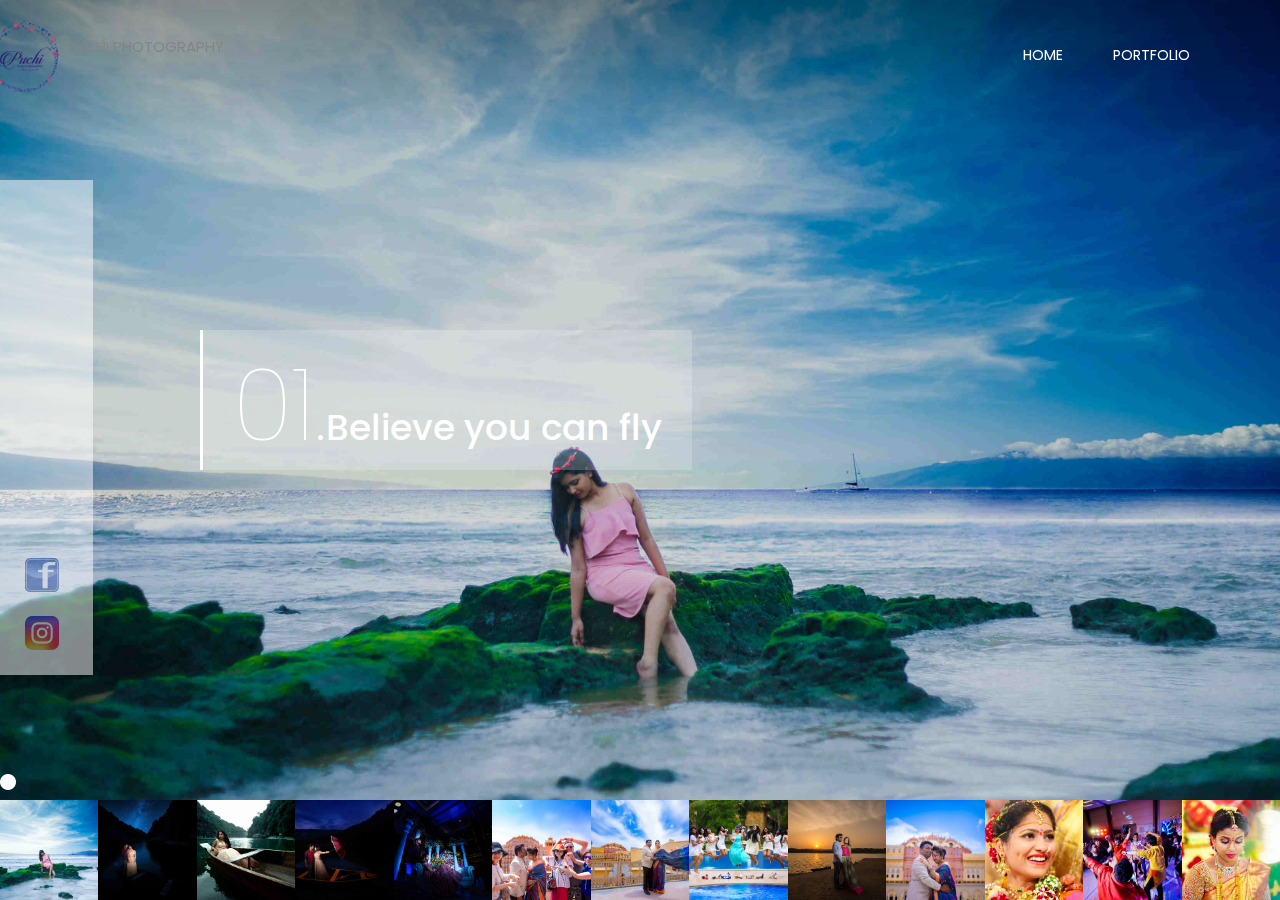
<file: index.html>
<!DOCTYPE html>
<html lang="en">

<head>
    <meta charset="UTF-8">
    <meta name="description" content="">
    <meta http-equiv="X-UA-Compatible" content="IE=edge">
    <meta name="viewport" content="width=device-width, initial-scale=1, shrink-to-fit=no">
    <!-- The above 4 meta tags *must* come first in the head; any other head content must come *after* these tags -->

    <!-- Title  -->
    <title>Art of capturing | Home</title>

    <!-- Favicon  -->
    <link rel="icon" href="img/core-img/favicon.ico">

    <!-- Core Style CSS -->
    <link rel="stylesheet" href="css/core-style.css">
    <link rel="stylesheet" href="style.css">

    <!-- Responsive CSS -->
    <link href="css/responsive.css" rel="stylesheet">

</head>

<body>
    <!-- Preloader -->
    <div id="preloader">
        <div class="showbox">
            <div class="loader">
                <svg class="circular" viewBox="25 25 50 50">
                    <circle class="path" cx="50" cy="50" r="20" fill="none" stroke-width="2" stroke-miterlimit="10"/>
                </svg>
            </div>
        </div>
        <div class="questions-area text-center">
            <img src="img/core-img/Cover.png" style="width:20%;height:10%;">
            <p>PUCHI PHOTOGRAPHY</p>
        </div>
    </div>

    <!-- Gradient Background Overlay -->
    <div class="gradient-background-overlay"></div>

    <!-- Header Area Start -->
    <header class="header-area">
        <div class="container-fluid h-100">
            <div class="row h-100 align-items-center">
                <div class="col-12 h-100">
                    <div class="main-menu h-100">
                        <nav class="navbar h-100 navbar-expand-lg">
                            <!-- Logo Area  -->
                            <p>PUCHI PHOTOGRAPHY</p>
                            <button class="navbar-toggler" type="button" data-toggle="collapse" data-target="#studioMenu" aria-controls="studioMenu" aria-expanded="false" aria-label="Toggle navigation"><i class="fa fa-bars"></i> Menu</button>

                            <div class="collapse navbar-collapse" id="studioMenu">
                                <!-- Menu Area Start  -->
                                <ul class="navbar-nav ml-auto">
                                    <li class="nav-item active">
                                        <a class="nav-link" href="index.html">Home <span class="sr-only">(current)</span></a>
                                    </li>
                                    <li class="nav-item">
                                        <a class="nav-link" href="portfolio.html">Portfolio</a>
                                    </li>
                                  <!--  <li class="nav-item">
                                        <a class="nav-link" href="blog.html">Blog</a>
                                    </li>
                                    <li class="nav-item">
                                        <a class="nav-link" href="contact.html">contact</a>
                                    </li> -->
                                </ul>
                            </div>
                        </nav>
                    </div>
                </div>
            </div>
        </div>
    </header>
    <!-- Header Area End -->


    <!-- Social Sidebar Area Start -->
    <div class="social-sidebar-area bg-white">
      <!-- Social Area -->
    <!-- <img src="img/core-img/Cover.png" style="width:20%;height:10%; position:absolute; " alt="Logo"> -->
      <div class="social-info-area">
          <a href="https://www.facebook.com/ArtOfCapturing/"><img src="img/core-img/facebook.png" style="width:50%; height:50%;"></a>
          <br></br>
          <a href="https://www.instagram.com/puchi.photography/"><img src="img/core-img/Instagram.png" style="width:50%; height:50%;"></a>
      </div>
    </div>
    <!-- Social Sidebar Area End -->


    <!-- ***** Welcome Area Start ***** -->
    <section class="welcome-area">
        <div class="carousel h-100 slide" data-ride="carousel" id="welcomeSlider">
            <!-- Carousel Inner -->
            <div class="carousel-inner h-100">

                <div class="carousel-item h-100 bg-img active" style="background-image: url(img/bg-img/1.jpg);">
                    <div class="carousel-content h-100">
                        <div class="slide-text">
                            <span>01.</span>
                            <h2> Believe you can fly</h2>
                        </div>
                    </div>
                </div>

                <div class="carousel-item h-100 bg-img" style="background-image: url(img/bg-img/2.jpg);">
                    <div class="carousel-content h-100">
                        <div class="slide-text">
                            <span>02.</span>
                            <h2> Believe you can fly</h2>
                        </div>
                    </div>
                </div>
                <div class="carousel-item h-100 bg-img" style="background-image: url(img/bg-img/3.jpg);">
                    <div class="carousel-content h-100">
                        <div class="slide-text">
                            <span>03.</span>
                            <h2> Believe you can fly</h2>
                        </div>
                    </div>
                </div>
                <div class="carousel-item h-100 bg-img" style="background-image: url(img/bg-img/4.jpg);">
                    <div class="carousel-content h-100">
                        <div class="slide-text">
                            <span>04.</span>
                            <h2> Believe you can fly</h2>
                        </div>
                    </div>
                </div>
                <div class="carousel-item h-100 bg-img" style="background-image: url(img/bg-img/5.jpg);">
                    <div class="carousel-content h-100">
                        <div class="slide-text">
                            <span>05.</span>
                            <h2> Believe you can fly</h2>
                        </div>
                    </div>
                </div>
                <div class="carousel-item h-100 bg-img" style="background-image: url(img/bg-img/6.jpg);">
                    <div class="carousel-content h-100">
                        <div class="slide-text">
                            <span>06.</span>
                            <h2> Believe you can fly</h2>
                        </div>
                    </div>
                </div>
                <div class="carousel-item h-100 bg-img" style="background-image: url(img/bg-img/7.jpg);">
                    <div class="carousel-content h-100">
                        <div class="slide-text">
                            <span>07.</span>
                            <h2> Believe you can fly</h2>
                        </div>
                    </div>
                </div>
                <div class="carousel-item h-100 bg-img" style="background-image: url(img/bg-img/8.jpg);">
                    <div class="carousel-content h-100">
                        <div class="slide-text">
                            <span>08.</span>
                            <h2> Believe you can fly</h2>
                        </div>
                    </div>
                </div>
                <div class="carousel-item h-100 bg-img" style="background-image: url(img/bg-img/9.jpg);">
                    <div class="carousel-content h-100">
                        <div class="slide-text">
                            <span>09.</span>
                            <h2> Believe you can fly</h2>
                        </div>
                    </div>
                </div>
                <div class="carousel-item h-100 bg-img" style="background-image: url(img/bg-img/10.jpg);">
                    <div class="carousel-content h-100">
                        <div class="slide-text">
                            <span>10.</span>
                            <h2> Believe you can fly</h2>
                        </div>
                    </div>
                </div>
                <div class="carousel-item h-100 bg-img" style="background-image: url(img/bg-img/11.jpg);">
                    <div class="carousel-content h-100">
                        <div class="slide-text">
                            <span>11.</span>
                            <h2> Believe you can fly</h2>
                        </div>
                    </div>
                </div>
                <div class="carousel-item h-100 bg-img" style="background-image: url(img/bg-img/14.jpg);">
                    <div class="carousel-content h-100">
                        <div class="slide-text">
                            <span>12.</span>
                            <h2> Believe you can fly</h2>
                        </div>
                    </div>
                </div>
                <div class="carousel-item h-100 bg-img" style="background-image: url(img/bg-img/13.jpg);">
                    <div class="carousel-content h-100">
                        <div class="slide-text">
                            <span>13.</span>
                            <h2> Believe you can fly</h2>
                        </div>
                    </div>
                </div>
            </div>
            <!-- Carousel Indicators -->
            <ol class="carousel-indicators">
                <li data-target="#welcomeSlider" data-slide-to="0" class="active bg-img" style="background-image: url(img/bg-img/1.jpg);"></li>
                <li data-target="#welcomeSlider" data-slide-to="1" class="bg-img" style="background-image: url(img/bg-img/2.jpg);"></li>
                <li data-target="#welcomeSlider" data-slide-to="2" class="bg-img" style="background-image: url(img/bg-img/3.jpg);"></li>
                <li data-target="#welcomeSlider" data-slide-to="3" class="bg-img" style="background-image: url(img/bg-img/4.jpg);"></li>
                <li data-target="#welcomeSlider" data-slide-to="4" class="bg-img" style="background-image: url(img/bg-img/5.jpg);"></li>
                <li data-target="#welcomeSlider" data-slide-to="5" class="bg-img" style="background-image: url(img/bg-img/6.jpg);"></li>
                <li data-target="#welcomeSlider" data-slide-to="6" class="bg-img" style="background-image: url(img/bg-img/7.jpg);"></li>
                <li data-target="#welcomeSlider" data-slide-to="7" class="bg-img" style="background-image: url(img/bg-img/8.jpg);"></li>
                <li data-target="#welcomeSlider" data-slide-to="8" class="bg-img" style="background-image: url(img/bg-img/9.jpg);"></li>
                <li data-target="#welcomeSlider" data-slide-to="9" class="bg-img" style="background-image: url(img/bg-img/10.jpg);"></li>
                <li data-target="#welcomeSlider" data-slide-to="10" class="bg-img" style="background-image: url(img/bg-img/11.jpg);"></li>
                <li data-target="#welcomeSlider" data-slide-to="11" class="bg-img" style="background-image: url(img/bg-img/14.jpg);"></li>
                <li data-target="#welcomeSlider" data-slide-to="12" class="bg-img" style="background-image: url(img/bg-img/13.jpg);"></li>
            </ol>
        </div>
    </section>
    <!-- ***** Welcome Area End ***** -->
                </div>
            </div>
        </div>
    </div>
    <!-- ***** Contact Area End ***** -->

    <!-- jQuery (Necessary for All JavaScript Plugins) -->
    <script src="js/jquery/jquery-2.2.4.min.js"></script>
    <!-- Popper js -->
    <script src="js/popper.min.js"></script>
    <!-- Bootstrap js -->
    <script src="js/bootstrap.min.js"></script>
    <!-- Plugins js -->
    <script src="js/plugins.js"></script>
    <!-- Active js -->
    <script src="js/active.js"></script>

</body>

</html>
</file>
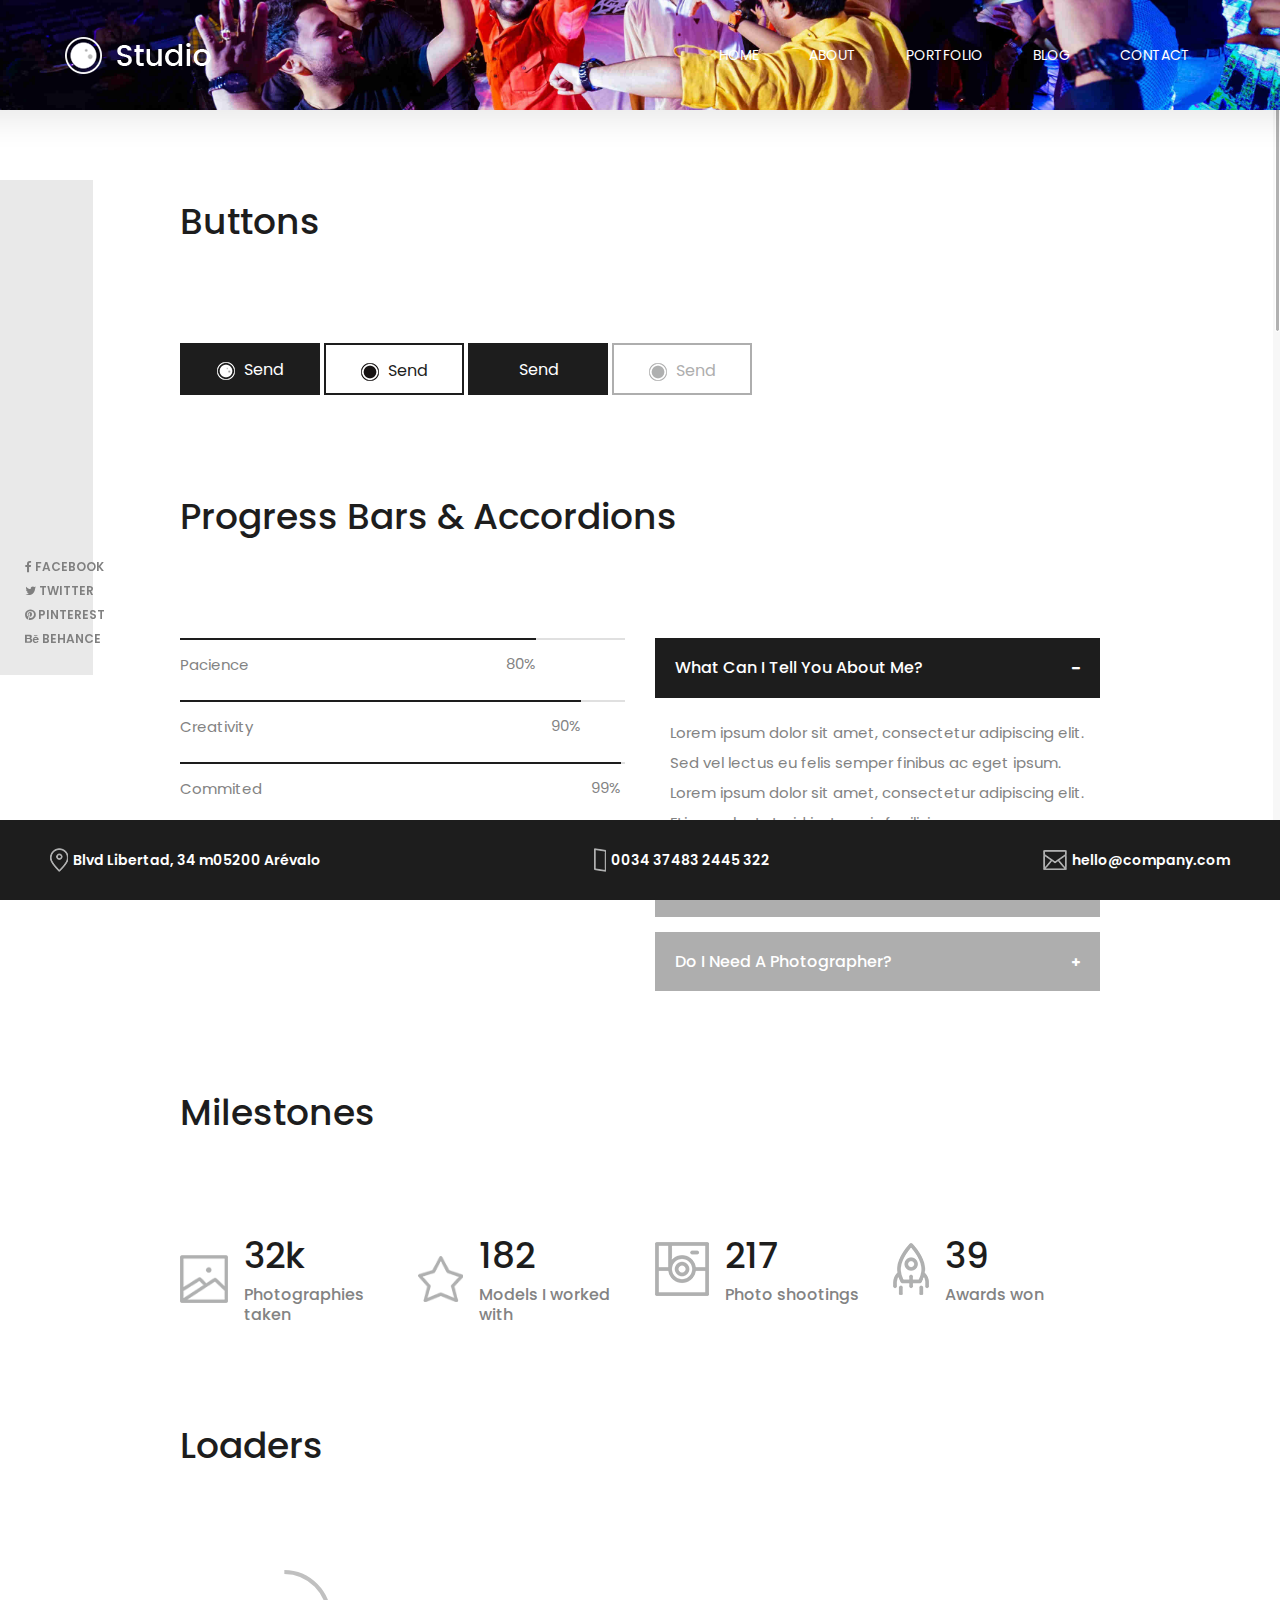
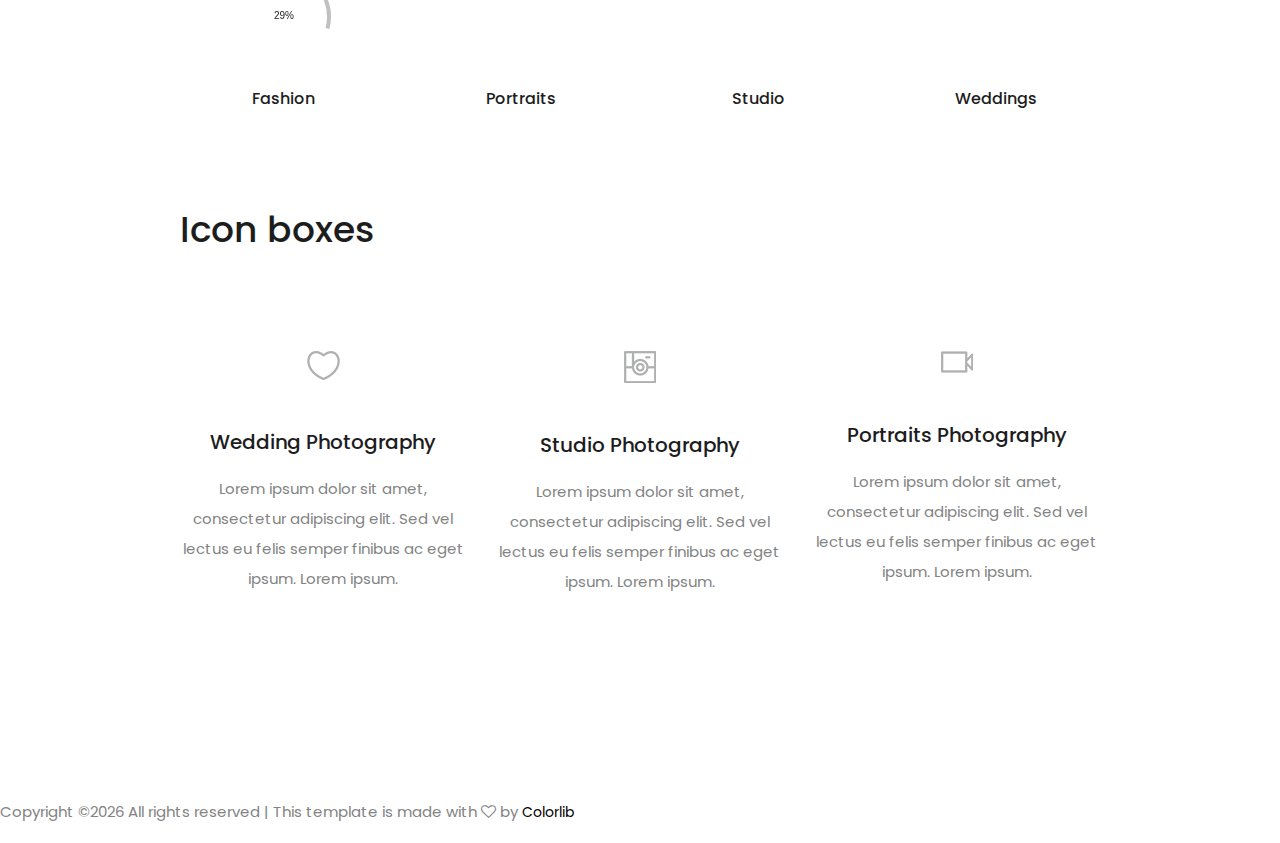
<file: elements.html>
<!DOCTYPE html>
<html lang="en">

<head>
    <meta charset="UTF-8">
    <meta name="description" content="">
    <meta http-equiv="X-UA-Compatible" content="IE=edge">
    <meta name="viewport" content="width=device-width, initial-scale=1, shrink-to-fit=no">
    <!-- The above 4 meta tags *must* come first in the head; any other head content must come *after* these tags -->

    <!-- Title  -->
    <title>Studio - Creative Photography Template | Elements</title>

    <!-- Favicon  -->
    <link rel="icon" href="img/core-img/favicon.ico">

    <!-- Core Style CSS -->
    <link rel="stylesheet" href="css/core-style.css">
    <link rel="stylesheet" href="style.css">

    <!-- Responsive CSS -->
    <link href="css/responsive.css" rel="stylesheet">

</head>

<body>
    <!-- Preloader -->
    <div id="preloader">
        <div class="showbox">
            <div class="loader">
                <svg class="circular" viewBox="25 25 50 50">
                    <circle class="path" cx="50" cy="50" r="20" fill="none" stroke-width="2" stroke-miterlimit="10"/>
                </svg>
            </div>
        </div>
        <div class="questions-area text-center">
          <p>Photography By Pushpak</p>
          <ul>
              <li></li>
          </ul>
        </div>
    </div>

    <!-- Gradient Background Overlay -->
    <div class="gradient-background-overlay"></div>

    <!-- Header Area Start -->
    <header class="header-area bg-img" style="background-image: url(img/bg-img/14.jpg);">
        <div class="container-fluid h-100">
            <div class="row h-100 align-items-center">
                <div class="col-12 h-100">
                    <div class="main-menu h-100">
                        <nav class="navbar h-100 navbar-expand-lg">
                            <!-- Logo Area  -->
                            <a class="navbar-brand" href="index.html"><img src="img/core-img/logo.png" alt="Logo"></a>

                            <button class="navbar-toggler" type="button" data-toggle="collapse" data-target="#studioMenu" aria-controls="studioMenu" aria-expanded="false" aria-label="Toggle navigation"><i class="fa fa-bars"></i> Menu</button>

                            <div class="collapse navbar-collapse" id="studioMenu">
                                <!-- Menu Area Start  -->
                                <ul class="navbar-nav ml-auto">
                                    <li class="nav-item active">
                                        <a class="nav-link" href="index.html">Home <span class="sr-only">(current)</span></a>
                                    </li>
                                    <li class="nav-item">
                                        <a class="nav-link" href="about-me.html">About</a>
                                    </li>
                                    <li class="nav-item">
                                        <a class="nav-link" href="portfolio.html">Portfolio</a>
                                    </li>
                                    <li class="nav-item">
                                        <a class="nav-link" href="blog.html">Blog</a>
                                    </li>
                                    <li class="nav-item">
                                        <a class="nav-link" href="contact.html">contact</a>
                                    </li>
                                </ul>
                            </div>
                        </nav>
                    </div>
                </div>
            </div>
        </div>
    </header>
    <!-- Header Area End -->

    <!-- Social Sidebar Area Start -->
    <div class="social-sidebar-area">
        <!-- Social Area -->
        <div class="social-info-area">
            <a href="#" data-toggle="tooltip" data-placement="right" title="Facebook"><i class="fa fa-facebook" aria-hidden="true"></i> <span>Facebook</span></a>
            <a href="#" data-toggle="tooltip" data-placement="right" title="Twitter"><i class="fa fa-twitter" aria-hidden="true"></i> <span>Twitter</span></a>
            <a href="#" data-toggle="tooltip" data-placement="right" title="Pinterest"><i class="fa fa-pinterest" aria-hidden="true"></i> <span>Pinterest</span></a>
            <a href="#" data-toggle="tooltip" data-placement="right" title="Behance"><i class="fa fa-behance" aria-hidden="true"></i> <span>Behance</span></a>
        </div>
    </div>
    <!-- Social Sidebar Area End -->

    <!-- ***** Elements Area Start ***** -->
    <section class="elements-area section_padding_100 mt-100">
        <div class="container">
            <div class="row justify-content-center">

                <!-- ========== Buttons ========== -->
                <div class="col-10">
                    <div class="elements-title">
                        <h2>Buttons</h2>
                    </div>
                    <!-- Studio Button -->
                    <div class="studio-buttons-area mb-100">
                        <a href="#" class="btn studio-btn"><img src="img/core-img/logo-icon.png" alt=""> Send</a>
                        <a href="#" class="btn studio-btn studio-btn-2"><img src="img/core-img/logo-icon-2.png" alt=""> Send</a>
                        <a href="#" class="btn studio-btn studio-btn-3">Send</a>
                        <a href="#" class="btn studio-btn studio-btn-4"><img src="img/core-img/logo-icon-4.png" alt=""> Send</a>
                    </div>
                </div>

                <!-- ========== Progress Bars & Accordions ========== -->
                <div class="col-10">
                    <div class="elements-title">
                        <h2>Progress Bars &amp; Accordions</h2>
                    </div>
                </div>

                <div class="col-10 col-md-5">
                    <!-- Progress Bar Content Area -->
                    <div class="services-progress-bar mb-100">
                        <!-- Single Progress Bar -->
                        <div class="single_progress_bar">
                            <div id="bar1" class="barfiller">
                                <div class="tipWrap">
                                    <span class="tip"></span>
                                </div>
                                <span class="fill" data-percentage="80"></span>
                            </div>
                            <p>Pacience</p>
                        </div>
                        <!-- Single Progress Bar -->
                        <div class="single_progress_bar">
                            <div id="bar2" class="barfiller">
                                <div class="tipWrap">
                                    <span class="tip"></span>
                                </div>
                                <span class="fill" data-percentage="90"></span>
                            </div>
                            <p>Creativity</p>
                        </div>
                        <!-- Single Progress Bar -->
                        <div class="single_progress_bar">
                            <div id="bar3" class="barfiller">
                                <div class="tipWrap">
                                    <span class="tip"></span>
                                </div>
                                <span class="fill" data-percentage="99"></span>
                            </div>
                            <p>Commited</p>
                        </div>
                    </div>
                </div>

                <div class="col-10 col-md-5">
                    <div class="accordions mb-100" id="accordion" role="tablist" aria-multiselectable="true">
                        <!-- single accordian area start -->
                        <div class="panel single-accordion">
                            <h6><a role="button" class="" aria-expanded="true" aria-controls="collapseOne" data-toggle="collapse" data-parent="#accordion" href="#collapseOne">What can I tell you about me?
                                    <span class="accor-open"><i class="fa fa-plus" aria-hidden="true"></i></span>
                                    <span class="accor-close"><i class="fa fa-minus" aria-hidden="true"></i></span>
                                    </a></h6>
                            <div id="collapseOne" class="accordion-content collapse show">
                                <p>Lorem ipsum dolor sit amet, consectetur adipiscing elit. Sed vel lectus eu felis semper finibus ac eget ipsum. Lorem ipsum dolor sit amet, consectetur adipiscing elit. Etiam vulputate id justo quis facilisis.</p>
                            </div>
                        </div>
                        <!-- single accordian area start -->
                        <div class="panel single-accordion">
                            <h6>
                                <a role="button" class="collapsed" aria-expanded="true" aria-controls="collapseTwo" data-parent="#accordion" data-toggle="collapse" href="#collapseTwo">Why do you need a photographer?
                                        <span class="accor-open"><i class="fa fa-plus" aria-hidden="true"></i></span>
                                        <span class="accor-close"><i class="fa fa-minus" aria-hidden="true"></i></span>
                                        </a>
                            </h6>
                            <div id="collapseTwo" class="accordion-content collapse">
                                <p>Lorem ipsum dolor sit amet, consectetur adipiscing elit. Sed vel lectus eu felis semper finibus ac eget ipsum. Lorem ipsum dolor sit amet, consectetur adipiscing elit. Etiam vulputate id justo quis facilisis.</p>
                            </div>
                        </div>
                        <!-- single accordian area start -->
                        <div class="panel single-accordion">
                            <h6>
                                <a role="button" aria-expanded="true" aria-controls="collapseThree" class="collapsed" data-parent="#accordion" data-toggle="collapse" href="#collapseThree">Do I need a photographer?
                                        <span class="accor-open"><i class="fa fa-plus" aria-hidden="true"></i></span>
                                        <span class="accor-close"><i class="fa fa-minus" aria-hidden="true"></i></span>
                                    </a>
                            </h6>
                            <div id="collapseThree" class="accordion-content collapse">
                                <p>Lorem ipsum dolor sit amet, consectetur adipiscing elit. Sed vel lectus eu felis semper finibus ac eget ipsum. Lorem ipsum dolor sit amet, consectetur adipiscing elit. Etiam vulputate id justo quis facilisis.</p>
                            </div>
                        </div>
                    </div>
                </div>

                <!-- ========== Milestones ========== -->
                <div class="col-10">
                    <div class="elements-title">
                        <h2>Milestones</h2>
                    </div>
                </div>

                <div class="col-10">
                    <div class="studio-cool-facts-area mb-100">
                        <div class="row">
                            <!-- Single Cool Fact-->
                            <div class="col-12 col-sm-6 col-md-3">
                                <div class="single-cool-fact d-flex align-items-center">
                                    <div class="cool-facts-icon mr-3">
                                        <img src="img/core-img/gallery.png" alt="">
                                    </div>
                                    <div class="counter-area">
                                        <h2><span class="counter">32</span>k</h2>
                                        <h6>Photographies taken</h6>
                                    </div>
                                </div>
                            </div>
                            <!-- Single Cool Fact-->
                            <div class="col-12 col-sm-6 col-md-3">
                                <div class="single-cool-fact d-flex align-items-center">
                                    <div class="cool-facts-icon mr-3">
                                        <img src="img/core-img/favorite.png" alt="">
                                    </div>
                                    <div class="counter-area">
                                        <h2><span class="counter">182</span></h2>
                                        <h6>Models I worked with</h6>
                                    </div>
                                </div>
                            </div>
                            <!-- Single Cool Fact-->
                            <div class="col-12 col-sm-6 col-md-3">
                                <div class="single-cool-fact d-flex align-items-center">
                                    <div class="cool-facts-icon mr-3">
                                        <img src="img/core-img/photo-camera-2.png" alt="">
                                    </div>
                                    <div class="counter-area">
                                        <h2><span class="counter">217</span></h2>
                                        <h6>Photo shootings</h6>
                                    </div>
                                </div>
                            </div>
                            <!-- Single Cool Fact-->
                            <div class="col-12 col-sm-6 col-md-3">
                                <div class="single-cool-fact d-flex align-items-center">
                                    <div class="cool-facts-icon mr-3">
                                        <img src="img/core-img/rocket-launch.png" alt="">
                                    </div>
                                    <div class="counter-area">
                                        <h2><span class="counter">39</span></h2>
                                        <h6>Awards won</h6>
                                    </div>
                                </div>
                            </div>
                        </div>
                    </div>
                </div>

                <!-- ========== Loaders ========== -->
                <div class="col-10">
                    <div class="elements-title">
                        <h2>Loaders</h2>
                    </div>
                </div>

                <div class="col-10">
                    <!-- Pie Bars Area Start -->
                    <div class="our-skills-area text-center mb-100">
                        <div class="row">
                            <div class="col-12 col-sm-6 col-md-3">
                                <div class="single-pie-bar" data-percent="75">
                                    <canvas class="bar-circle" width="100" height="100"></canvas>
                                    <h6>Fashion</h6>
                                </div>
                            </div>
                            <div class="col-12 col-sm-6 col-md-3">
                                <div class="single-pie-bar" data-percent="83">
                                    <canvas class="bar-circle" width="100" height="100"></canvas>
                                    <h6>Portraits</h6>
                                </div>
                            </div>
                            <div class="col-12 col-sm-6 col-md-3">
                                <div class="single-pie-bar" data-percent="25">
                                    <canvas class="bar-circle" width="100" height="100"></canvas>
                                    <h6>Studio</h6>
                                </div>
                            </div>
                            <div class="col-12 col-sm-6 col-md-3">
                                <div class="single-pie-bar" data-percent="95">
                                    <canvas class="bar-circle" width="100" height="100"></canvas>
                                    <h6>Weddings</h6>
                                </div>
                            </div>
                        </div>
                    </div>
                </div>

                <!-- ========== Icon Boxes ========== -->
                <div class="col-10">
                    <div class="elements-title">
                        <h2>Icon boxes</h2>
                    </div>
                </div>

                <div class="col-10">
                    <div class="features-area">
                        <div class="row">
                            <div class="col-12 col-md-4">
                                <div class="single-service-area text-center mb-100">
                                    <img src="img/core-img/heart.png" alt="">
                                    <h5>Wedding Photography</h5>
                                    <p>Lorem ipsum dolor sit amet, consectetur adipiscing elit. Sed vel lectus eu felis semper finibus ac eget ipsum. Lorem ipsum.</p>
                                </div>
                            </div>
                            <div class="col-12 col-md-4">
                                <div class="single-service-area text-center mb-100">
                                    <img src="img/core-img/photo-camera.png" alt="">
                                    <h5>Studio Photography</h5>
                                    <p>Lorem ipsum dolor sit amet, consectetur adipiscing elit. Sed vel lectus eu felis semper finibus ac eget ipsum. Lorem ipsum.</p>
                                </div>
                            </div>
                            <div class="col-12 col-md-4">
                                <div class="single-service-area text-center">
                                    <img src="img/core-img/video-camera.png" alt="">
                                    <h5>Portraits Photography</h5>
                                    <p>Lorem ipsum dolor sit amet, consectetur adipiscing elit. Sed vel lectus eu felis semper finibus ac eget ipsum. Lorem ipsum.</p>
                                </div>
                            </div>
                        </div>
                    </div>
                </div>
            </div>
        </div>
    </section>
    <!-- ***** Elements Area End ***** -->

    <!-- Footer Area Start -->
    <footer class="footer-area">
        <div class="container-fluid h-100">
            <div class="row h-100">
                <div class="col-12 h-100">
                    <div class="footer-content h-100 d-md-flex align-items-center justify-content-between">
                        <!-- Single Footer Content -->
                        <div class="single-footer-content">
                            <img src="img/core-img/map.png" alt="">
                            <a href="#">Blvd Libertad, 34 m05200 Arévalo</a>
                        </div>
                        <!-- Single Footer Content -->
                        <div class="single-footer-content">
                            <img src="img/core-img/smartphone.png" alt="">
                            <a href="#">0034 37483 2445 322</a>
                        </div>
                        <!-- Single Footer Content -->
                        <div class="single-footer-content">
                            <img src="img/core-img/envelope-2.png" alt="">
                            <a href="#">hello@company.com</a>
                        </div>
                    </div>
                </div>
            </div>
        </div>
    </footer>
    <!-- Footer Area End -->

    <!-- Link back to Colorlib can't be removed. Template is licensed under CC BY 3.0. -->
<p>Copyright &copy;<script>document.write(new Date().getFullYear());</script> All rights reserved | This template is made with <i class="fa fa-heart-o" aria-hidden="true"></i> by <a href="https://colorlib.com" target="_blank">Colorlib</a></p>
<!-- Link back to Colorlib can't be removed. Template is licensed under CC BY 3.0. -->

    <!-- jQuery (Necessary for All JavaScript Plugins) -->
    <script src="js/jquery/jquery-2.2.4.min.js"></script>
    <!-- Popper js -->
    <script src="js/popper.min.js"></script>
    <!-- Bootstrap js -->
    <script src="js/bootstrap.min.js"></script>
    <!-- Plugins js -->
    <script src="js/plugins.js"></script>
    <!-- Active js -->
    <script src="js/active.js"></script>

</body>

</html>
</file>
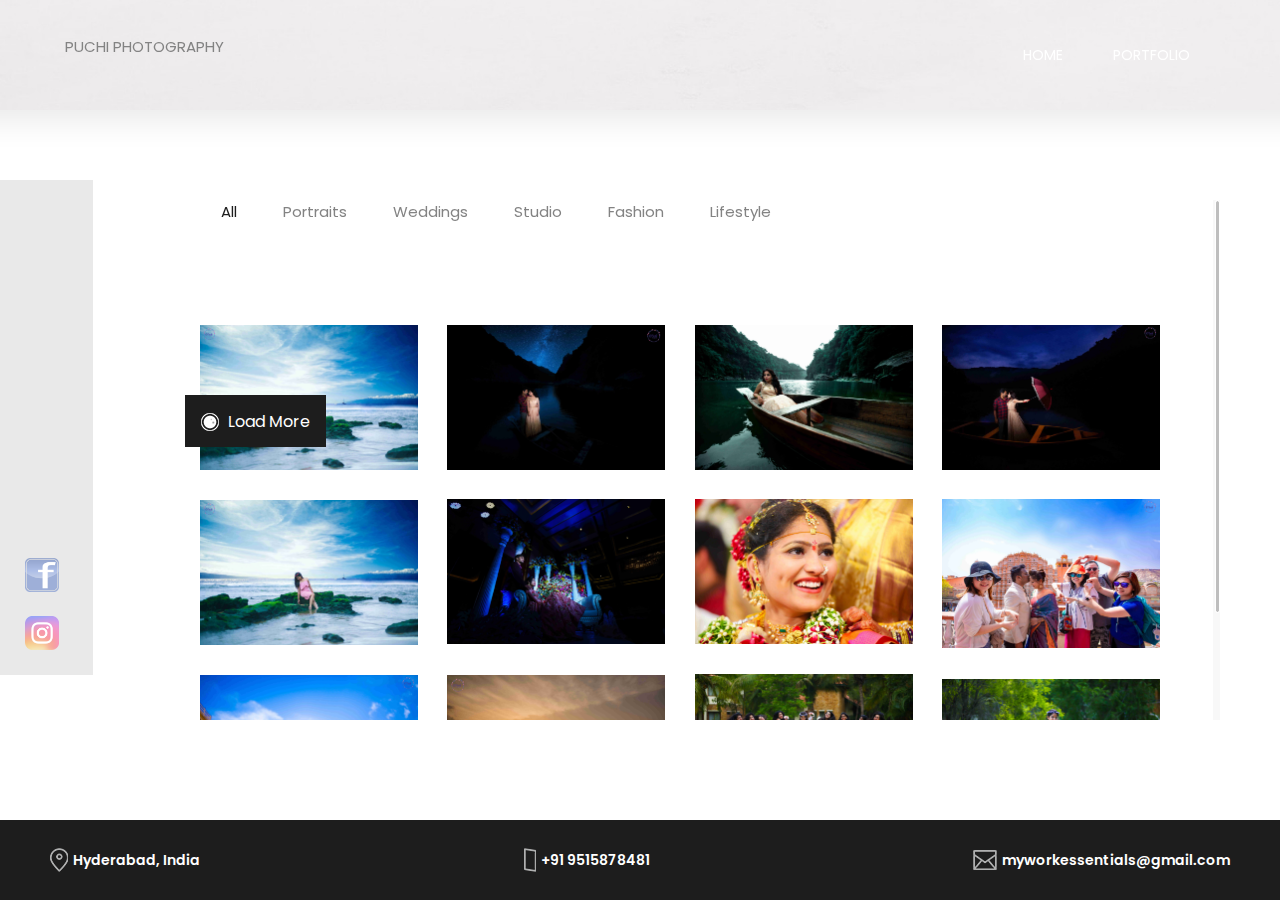
<file: portfolio.html>
<!DOCTYPE html>
<html lang="en">

<head>
    <meta charset="UTF-8">
    <meta name="description" content="">
    <meta http-equiv="X-UA-Compatible" content="IE=edge">
    <meta name="viewport" content="width=device-width, initial-scale=1, shrink-to-fit=no">
    <!-- The above 4 meta tags *must* come first in the head; any other head content must come *after* these tags -->

    <!-- Title  -->
    <title>Art of capturing | Portfolio</title>

    <!-- Favicon  -->
    <link rel="icon" href="img/core-img/favicon.ico">

    <!-- Core Style CSS -->
    <link rel="stylesheet" href="css/core-style.css">
    <link rel="stylesheet" href="style.css">

    <!-- Responsive CSS -->
    <link href="css/responsive.css" rel="stylesheet">

</head>

<body>
    <!-- Preloader -->
    <div id="preloader">
        <div class="showbox">
            <div class="loader">
                <svg class="circular" viewBox="25 25 50 50">
                    <circle class="path" cx="50" cy="50" r="20" fill="none" stroke-width="2" stroke-miterlimit="10"/>
                </svg>
            </div>
        </div>
        <div class="questions-area text-center">
            <img src="img/core-img/Cover.png" style="width:20%;height:10%;">
            <p>PUCHI PHOTOGRAPHY</p>
        </div>
    </div>

    <!-- Gradient Background Overlay -->
    <div class="gradient-background-overlay"></div>

    <!-- Header Area Start -->
    <header class="header-area bg-img" style="background-image: url(img/bg-img/12.jpg);">
        <div class="container-fluid h-100">
            <div class="row h-100 align-items-center">
                <div class="col-12 h-100">
                    <div class="main-menu h-100">
                        <nav class="navbar h-100 navbar-expand-lg">
                          <!-- Logo Area  -->
                          <p>PUCHI PHOTOGRAPHY</p>
                          <button class="navbar-toggler" type="button" data-toggle="collapse" data-target="#studioMenu" aria-controls="studioMenu" aria-expanded="false" aria-label="Toggle navigation"><i class="fa fa-bars"></i> Menu</button>
                            <div class="collapse navbar-collapse" id="studioMenu">
                                <!-- Menu Area Start  -->
                                <ul class="navbar-nav ml-auto">
                                    <li class="nav-item active">
                                        <a class="nav-link" href="index.html">Home <span class="sr-only">(current)</span></a>
                                    </li>
                                    <li class="nav-item">
                                        <a class="nav-link" href="portfolio.html">Portfolio</a>
                                    </li>
                                  <!--  <li class="nav-item">
                                        <a class="nav-link" href="blog.html">Blog</a>
                                    </li>
                                    <li class="nav-item">
                                        <a class="nav-link" href="contact.html">contact</a>
                                    </li> -->
                                </ul>
                            </div>
                        </nav>
                    </div>
                </div>
            </div>
        </div>
    </header>
    <!-- Header Area End -->

    <!-- Social Sidebar Area Start -->
    <div class="social-sidebar-area">
        <!-- Social Area -->
        <div class="social-info-area">
           <a href="https://www.facebook.com/ArtOfCapturing/"><img src="img/core-img/facebook.png" style="width:50%; height:50%;"></a>
          <br></br>
          <a href="https://www.instagram.com/puchi.photography/"><img src="img/core-img/Instagram.png" style="width:50%; height:50%;"></a>
      </div>
    </div>
    <!-- Social Sidebar Area End -->

    <!-- Project Area Start -->
    <div class="gallery_area clearfix">
        <div class="container-fluid clearfix">
            <div class="gallery_menu">
                <div class="portfolio-menu">
                    <button class="active btn" type="button" data-filter="*">All</button>
                    <button class="btn" type="button" data-filter=".portraits">Portraits</button>
                    <button class="btn" type="button" data-filter=".weddings">Weddings</button>
                    <button class="btn" type="button" data-filter=".studio">Studio</button>
                    <button class="btn" type="button" data-filter=".fashion">Fashion</button>
                    <button class="btn" type="button" data-filter=".life">Lifestyle</button>
                </div>
            </div>

            <div class="row portfolio-column">

                <!-- Single Item -->
                <div class="col-12 col-sm-6 col-md-4 col-lg-3 column_single_gallery_item portraits life">
                    <img src="img/bg-img/1.jpg" alt="">
                    <div class="hover_overlay">
                        <a class="gallery_img" href="img/bg-img/1.jpg"><i class="fa fa-eye"></i></a>
                    </div>
                </div>

                <!-- Single Item -->
                <div class="col-12 col-sm-6 col-md-4 col-lg-3 column_single_gallery_item weddings">
                    <img src="img/bg-img/2.jpg" alt="">
                    <div class="hover_overlay">
                        <a class="gallery_img" href="img/bg-img/2.jpg"><i class="fa fa-eye"></i></a>
                    </div>
                </div>

                <!-- Single Item -->
                <div class="col-12 col-sm-6 col-md-4 col-lg-3 column_single_gallery_item portraits">
                    <img src="img/bg-img/3.jpg" alt="">
                    <div class="hover_overlay">
                        <a class="gallery_img" href="img/bg-img/3.jpg"><i class="fa fa-eye"></i></a>
                    </div>
                </div>

                <!-- Single Item -->
                <div class="col-12 col-sm-6 col-md-4 col-lg-3 column_single_gallery_item weddings">
                    <img src="img/bg-img/4.jpg" alt="">
                    <div class="hover_overlay">
                        <a class="gallery_img" href="img/bg-img/4.jpg"><i class="fa fa-eye"></i></a>
                    </div>
                </div>

                <!-- Single Item -->
                <div class="col-12 col-sm-6 col-md-4 col-lg-3 column_single_gallery_item weddings">
                    <img src="img/bg-img/5.jpg" alt="">
                    <div class="hover_overlay">
                        <a class="gallery_img" href="img/bg-img/5.jpg"><i class="fa fa-eye"></i></a>
                    </div>
                </div>

                <div class="col-12 col-sm-6 col-md-4 col-lg-3 column_single_gallery_item weddings">
                    <img src="img/bg-img/11.jpg" alt="">
                    <div class="hover_overlay">
                        <a class="gallery_img" href="img/bg-img/11.jpg"><i class="fa fa-eye"></i></a>
                    </div>
                </div>

                <!-- Single Item -->
                <div class="col-12 col-sm-6 col-md-4 col-lg-3 column_single_gallery_item portraits life">
                    <img src="img/bg-img/6.jpg" alt="">
                    <div class="hover_overlay">
                        <a class="gallery_img" href="img/bg-img/6.jpg"><i class="fa fa-eye"></i></a>
                    </div>
                </div>

                <!-- Single Item -->
                <div class="col-12 col-sm-6 col-md-4 col-lg-3 column_single_gallery_item studio">
                    <img src="img/bg-img/1.jpg" alt="">
                    <div class="hover_overlay">
                        <a class="gallery_img" href="img/bg-img/1.jpg"><i class="fa fa-eye"></i></a>
                    </div>
                </div>

                <!-- Single Item -->
                <div class="col-12 col-sm-6 col-md-4 col-lg-3 column_single_gallery_item studio life">
                    <img src="img/bg-img/8.jpg" alt="">
                    <div class="hover_overlay">
                        <a class="gallery_img" href="img/bg-img/8.jpg"><i class="fa fa-eye"></i></a>
                    </div>
                </div>

                <!-- Single Item -->
                <div class="col-12 col-sm-6 col-md-4 col-lg-3 column_single_gallery_item fashion">
                    <img src="img/bg-img/9.jpg" alt="">
                    <div class="hover_overlay">
                        <a class="gallery_img" href="img/bg-img/9.jpg"><i class="fa fa-eye"></i></a>
                    </div>
                </div>

                <!-- Single Item -->
                <div class="col-12 col-sm-6 col-md-4 col-lg-3 column_single_gallery_item portraits">
                    <img src="img/bg-img/10.jpg" alt="">
                    <div class="hover_overlay">
                        <a class="gallery_img" href="img/bg-img/10.jpg"><i class="fa fa-eye"></i></a>
                    </div>
                </div>

                <!-- Single Item -->
                <div class="col-12 col-sm-6 col-md-4 col-lg-3 column_single_gallery_item studio life">
                    <img src="img/bg-img/15.jpg" alt="">
                    <div class="hover_overlay">
                        <a class="gallery_img" href="img/bg-img/15.jpg"><i class="fa fa-eye"></i></a>
                    </div>
                </div>

            <div class="row">
                <div class="col-12 text-center mt-70">
                    <a href="#" class="btn studio-btn"><img src="img/core-img/logo-icon.png" alt=""> Load More</a>
                </div>
            </div>
        </div>
    </div>
    <!-- Project Area End -->

    <!-- Footer Area Start -->
    <footer class="footer-area">
        <div class="container-fluid h-100">
            <div class="row h-100">
                <div class="col-12 h-100">
                    <div class="footer-content h-100 d-md-flex align-items-center justify-content-between">
                        <!-- Single Footer Content -->
                        <div class="single-footer-content">
                            <img src="img/core-img/map.png" alt="">
                            <a href="#">Hyderabad, India</a>
                        </div>
                        <!-- Single Footer Content -->
                        <div class="single-footer-content">
                            <img src="img/core-img/smartphone.png" alt="">
                            <a href="#">+91 9515878481</a>
                        </div>
                        <!-- Single Footer Content -->
                        <div class="single-footer-content">
                            <img src="img/core-img/envelope-2.png" alt="">
                            <a href="#">myworkessentials@gmail.com</a>
                        </div>
                    </div>
                </div>
            </div>
        </div>
    </footer>
    <!-- Footer Area End -->

    <!-- jQuery (Necessary for All JavaScript Plugins) -->
    <script src="js/jquery/jquery-2.2.4.min.js"></script>
    <!-- Popper js -->
    <script src="js/popper.min.js"></script>
    <!-- Bootstrap js -->
    <script src="js/bootstrap.min.js"></script>
    <!-- Plugins js -->
    <script src="js/plugins.js"></script>
    <!-- Active js -->
    <script src="js/active.js"></script>

</body>

</html>
</file>
<file: css/core-style.css>
/* [Master Stylesheet] */

/* ------------- Index of Stylesheet -------------
:: 1.0 Import Web Fonts
:: 2.0 Import All CSS
:: 3.0 Common/Base CSS
:: 4.0 Header Area CSS
:: 5.0 Sidebar Area CSS
:: 6.0 Welcome Area CSS
:: 7.0 About Me Area CSS
:: 8.0 Follow Instagram Area CSS
:: 9.0 Footer Area CSS
:: 10.0 Portfolio Area CSS
:: 11.0 Blog & Contact Area CSS
:: 12.0 Elements Area CSS
------------------------------------------------ */

/* :: 1.0 Import Web Fonts */

@import url('https://fonts.googleapis.com/css?family=Poppins:300,400,500,600,700');

/* :: 2.0 Import All CSS */

@import '../css/bootstrap.min.css';
@import '../css/owl.carousel.css';
@import '../css/font-awesome.min.css';
@import '../css/pe-icon-7-stroke.css';
@import '../css/magnific-popup.css';
@import '../css/animate.css';

/* :: 3.0 Common/Base CSS */

* {
    margin: 0;
    padding: 0;
}

body {
    font-family: 'Poppins', sans-serif;
    font-weight: 400;
    overflow-x: hidden;
}

h1,
h2,
h3,
h4,
h5,
h6 {
    color: #1d1d1d;
    line-height: 1.2;
    font-family: 'Poppins', sans-serif;
    font-weight: 500;
}

p {
    color: #838383;
    font-size: 15px;
    line-height: 2;
    font-family: 'Poppins', sans-serif;
    font-weight: 400;
}

a:focus {
    outline: 0 solid;
}

a,
a:hover,
a:focus {
    -webkit-transition: all 500ms ease 0s;
    transition: all 500ms ease 0s;
    text-decoration: none;
    outline: none;
    font-size: 14px;
    color: #000;
    font-family: 'Poppins', sans-serif;
    font-weight: 400;
}

#preloader {
    position: fixed;
    z-index: 9999;
    width: 100%;
    height: 100%;
    background-color: #f2f4f8;
    top: 0;
    left: 0;
    display: -webkit-box;
    display: -ms-flexbox;
    display: flex;
    -webkit-box-pack: center;
    -ms-flex-pack: center;
    justify-content: center;
    -webkit-box-align: center;
    -ms-flex-align: center;
    align-items: center;
}

.questions-area ul li {
    display: none;
    font-size: 14px;
    font-weight: 500;
    color: #1d1d1d;
    -webkit-transition-duration: 500ms;
    transition-duration: 500ms;
}

.questions-area ul li.question-show {
    display: block;
}

.questions-area {
    padding: 0 15px;
    position: absolute;
    bottom: 100px;
    z-index: 15;
    width: 100%;
    height: auto;
    left: 0;
}

.questions-area p {
    margin-bottom: 0;
}

.showbox {
    position: relative;
    top: 0;
    bottom: 0;
    left: 0;
    right: 0;
    padding: 0;
}

.loader {
    position: relative;
    margin: 0 auto;
    width: 60px;
}

.loader:before {
    content: '';
    display: block;
    padding-top: 100%;
}

.circular {
    -webkit-animation: rotate 2s linear infinite;
    animation: rotate 2s linear infinite;
    height: 100%;
    -webkit-transform-origin: center center;
    transform-origin: center center;
    width: 100%;
    position: absolute;
    top: 0;
    bottom: 0;
    left: 0;
    right: 0;
    margin: auto;
}

.path {
    stroke-dasharray: 1, 200;
    stroke-dashoffset: 0;
    -webkit-animation: dash 1.5s ease-in-out infinite, color 6s ease-in-out infinite;
    animation: dash 1.5s ease-in-out infinite, color 6s ease-in-out infinite;
    stroke-linecap: round;
}

@-webkit-keyframes rotate {
    100% {
        -webkit-transform: rotate(360deg);
        transform: rotate(360deg);
    }
}

@keyframes rotate {
    100% {
        -webkit-transform: rotate(360deg);
        transform: rotate(360deg);
    }
}

@-webkit-keyframes dash {
    0% {
        stroke-dasharray: 1, 200;
        stroke-dashoffset: 0;
    }
    50% {
        stroke-dasharray: 89, 200;
        stroke-dashoffset: -35px;
    }
    100% {
        stroke-dasharray: 89, 200;
        stroke-dashoffset: -124px;
    }
}

@keyframes dash {
    0% {
        stroke-dasharray: 1, 200;
        stroke-dashoffset: 0;
    }
    50% {
        stroke-dasharray: 89, 200;
        stroke-dashoffset: -35px;
    }
    100% {
        stroke-dasharray: 89, 200;
        stroke-dashoffset: -124px;
    }
}

@-webkit-keyframes color {
    100%,
    0% {
        stroke: #d62d20;
    }
    40% {
        stroke: #0057e7;
    }
    66% {
        stroke: #008744;
    }
    80%,
    90% {
        stroke: #ffa700;
    }
}

@keyframes color {
    100%,
    0% {
        stroke: #d62d20;
    }
    40% {
        stroke: #0057e7;
    }
    66% {
        stroke: #008744;
    }
    80%,
    90% {
        stroke: #ffa700;
    }
}

ul,
ol {
    margin: 0;
}

ol li,
ul li {
    list-style: outside none none;
}

img {
    height: auto;
    max-width: 100%;
}

.studio-table {
    display: table;
    z-index: 9;
    position: absolute;
    width: 100%;
    height: 100%;
    margin: 0;
}

.studio-table-cell {
    display: table-cell;
    vertical-align: middle;
}

.mt-15 {
    margin-top: 15px;
}

.mt-30 {
    margin-top: 30px;
}

.mt-50 {
    margin-top: 50px;
}

.mt-70 {
    margin-top: 70px;
}

.mt-100 {
    margin-top: 100px;
}

.mb-15 {
    margin-bottom: 15px;
}

.mb-30 {
    margin-bottom: 30px;
}

.mb-50 {
    margin-bottom: 50px;
}

.ml-15 {
    margin-left: 15px;
}

.ml-30 {
    margin-left: 30px;
}

.mr-15 {
    margin-right: 15px;
}

.mr-30 {
    margin-right: 30px;
}

.mb-70 {
    margin-bottom: 70px;
}

.mb-100 {
    margin-bottom: 100px;
}

.bg-img {
    background-position: center center;
    background-size: cover;
    background-repeat: no-repeat;
}

.bg-gray {
    background-color: #f6f6f6;
}

.bg-transparent {
    background-color: transparent;
}

.bg-transparent-dark {
    background-color: rgba(0, 0, 0, 0.5) !important;
}

.bg-transparent-light {
    background-color: rgba(255, 255, 255, 0.5) !important;
}

.font-bold {
    font-weight: 700;
}

.font-light {
    font-weight: 300;
}

.height-500 {
    height: 500px !important;
}

.height-600 {
    height: 600px !important;
}

.height-700 {
    height: 700px !important;
}

.height-800 {
    height: 800px !important;
}

#scrollUp {
    background-color: #222;
    border-radius: 0;
    bottom: 100px;
    box-shadow: 0 2px 6px 0 rgba(0, 0, 0, 0.3);
    color: #fff;
    font-size: 24px;
    height: 40px;
    line-height: 40px;
    right: 0;
    text-align: center;
    width: 35px;
}

.section_padding_100 {
    padding: 100px 0;
}

.section_padding_50 {
    padding: 50px 0;
}

.section_padding_100_70 {
    padding: 100px 0 70px;
}

.section_padding_100_50 {
    padding: 100px 0 50px;
}

.section_padding_100_0 {
    padding: 100px 0 0;
}

.section_padding_0_100 {
    padding: 0 0 100px;
}

.section_heading {
    margin-bottom: 50px;
    position: relative;
    z-index: 1;
}

.section_heading h2 {
    font-size: 48px;
    margin-bottom: 0;
    text-transform: uppercase;
}

.section_heading.text-left {
    text-align: left !important;
}

.studio-btn {
    display: inline-block;
    color: #fff;
    background-color: #1d1d1d;
    height: 52px;
    padding: 0 15px;
    border-radius: 0;
    line-height: 52px;
    font-size: 16px;
    min-width: 140px;
}

.studio-btn > img {
    padding-right: 5px;
}

.studio-btn:hover,
.studio-btn:focus {
    color: #fff;
    font-size: 16px;
}

/* :: 4.0 Header Area CSS */

.header-area {
    width: 100%;
    height: 110px;
    position: fixed;
    z-index: 1000;
    top: 0;
    left: 0;
    padding: 0 34px;
}

#searchbtn {
    cursor: pointer;
    margin-left: 15px;
}

.header-search-form,
.search-form-on .navbar-nav {
    display: none;
}

.search-form-on .header-search-form {
    display: block;
}

.header-area .main-menu .nav-link {
    font-size: 14px;
    text-transform: uppercase;
    color: #ffffff;
    padding: 0 25px;
}

.header-area .main-menu .nav-link:hover,
.header-area .main-menu .nav-link:focus {
    color: #fff;
}

.dropdown-menu.show {
    border: none;
    padding: 15px 0;
    box-shadow: 0 5px 40px rgba(0, 0, 0, 0.15);
    margin-top: 15px;
}

.dropdown-item {
    text-transform: uppercase;
    font-size: 13px;
}

.dropdown-item:hover {
    color: #000;
    font-size: 13px;
}

.header-search-form form input {
    width: 600px;
    height: 35px;
    padding: 5px 15px;
    font-size: 12px;
    color: #fff;
    border: none;
    background-color: transparent;
    border: 2px solid rgba(255, 255, 255, 0.6);
    border-radius: 30px;
    -webkit-transition-duration: 500ms;
    transition-duration: 500ms;
}

.header-search-form form input:focus {
    box-shadow: none;
    border-color: rgba(255, 255, 255, 1);
    background-color: transparent;
}

.gradient-background-overlay {
    position: fixed;
    z-index: 3;
    top: 0;
    left: 0;
    width: 100%;
    height: 150px;
}

.gradient-background-overlay:before {
    content: "";
    position: absolute;
    height: 150px;
    width: 100%;
    z-index: -1;
    top: 0;
    left: 0;
    background: rgba(0, 0, 0, 0.3);
    background: -webkit-linear-gradient(top, rgba(0, 0, 0, 0.3) 0%, rgba(0, 0, 0, 0.01) 90%, rgba(0, 0, 0, 0) 100%);
    background: linear-gradient(to bottom, rgba(0, 0, 0, 0.3) 0%, rgba(0, 0, 0, 0.01) 90%, rgba(0, 0, 0, 0) 100%);
}

/* :: 5.0 Sidebar Area CSS */

.social-sidebar-area {
    width: 93px;
    height: 55%;
    background-color: #D3D3D3;
    opacity: .5;
    position: fixed;
    bottom: 25%;
    left: 0;
    z-index: 100;
}

.social-info-area {
      opacity: 1 !important;
      position: absolute;
      bottom: 5%;
      left: 27%;
}

.social-info-area a {
    text-transform: uppercase;
    font-size: 12px;
    font-weight: 600;
    display: inline-block;
    white-space: nowrap;
}

/* :: 6.0 Welcome Area CSS */

.welcome-area {
    position: relative;
    z-index: 2;
    width: 100%;
    height: 100vh !important;
}

.carousel-indicators {
    position: fixed;
    right: 0;
    bottom: 0;
    left: 0;
    width: 100%;
    height: auto;
    margin: 0;
    z-index: 9999;
}

.carousel-indicators li {
    width: 100%;
    height: 100px;
    margin-right: 0;
    margin-left: 0;
    text-indent: -9999999px;
    background-color: #fff;
    cursor: pointer;
    -webkit-transition-duration: 500ms;
    transition-duration: 500ms;
}

.carousel-indicators li:after,
.carousel-indicators li:before {
    display: none;
}

.carousel-indicators li.active:after {
    content: '';
    display: block;
    width: 16px;
    height: 16px;
    top: -26px;
    z-index: 1100;
    position: absolute;
    background-image: url(../img/core-img/active.png);
}

.carousel-item:after {
    position: absolute;
    width: 100%;
    height: 100%;
    top: 0;
    left: 0;
    background-color: rgba(0, 0, 0, 0.17);
    content: '';
    z-index: -1;
}

.carousel-content {
    display: -webkit-box;
    display: -ms-flexbox;
    display: flex;
    -webkit-box-align: center;
    -ms-flex-align: center;
    align-items: center;
}

.slide-text {
    padding: 25px 30px 15px;
    border-left: 3px solid #fff;
    margin-left: 200px;
    background-color: rgba(255, 255, 255, 0.2);
    display: -webkit-box;
    display: -ms-flexbox;
    display: flex;
    -webkit-box-align: baseline;
    -ms-flex-align: baseline;
    align-items: baseline;
    margin-top: -100px;
}

.slide-text h2 {
    margin-bottom: 0;
    font-size: 36px;
    color: #fff;
    line-height: 1;
}

.slide-text span {
    font-size: 100px;
    color: #fff;
    line-height: 1;
    font-weight: 100;
}

/* :: 7.0 About Me Area CSS */

.about-content span {
    width: 30px;
    height: 2px;
    background-color: #bebebe;
    margin: 0 auto 30px;
    display: block;
}

.about-content h2 {
    margin-bottom: 40px;
    font-size: 36px;
}

.single-service-area img {
    margin-bottom: 50px;
}

.single-service-area h5 {
    margin-bottom: 20px;
}

.single-pie-bar h6 {
    margin-top: 15px;
    margin-bottom: 0;
}

/* :: 8.0 Follow Instagram Area CSS */

.follow-me-instagram-area {
    border-top: 1px solid #dcdcdc;
    margin-bottom: 80px;
}

.follow-me-title h5 {
    margin: 30px 0;
    font-size: 18px;
}

.single-instagram-feeds a {
    position: absolute;
    width: 100%;
    height: 100%;
    background-color: rgba(34, 34, 34, 0.7);
    top: 0;
    display: -webkit-box;
    display: -ms-flexbox;
    display: flex;
    -webkit-box-align: center;
    -ms-flex-align: center;
    align-items: center;
    color: #fff;
    font-size: 30px;
    -webkit-box-pack: center;
    -ms-flex-pack: center;
    justify-content: center;
    opacity: 0;
    -ms-filter: "progid:DXImageTransform.Microsoft.Alpha(Opacity=0)";
    -webkit-transition-duration: 500ms;
    transition-duration: 500ms;
}

.single-instagram-feeds:hover a {
    opacity: 1;
    -ms-filter: "progid:DXImageTransform.Microsoft.Alpha(Opacity=100)";
}

/* :: 9.0 Footer Area CSS */

.footer-area {
    position: fixed;
    z-index: 100;
    background-color: #1d1d1d;
    height: 80px;
    width: 100%;
    padding: 0 35px;
    bottom: 0;
    left: 0;
}

.single-footer-content {
    display: -webkit-box;
    display: -ms-flexbox;
    display: flex;
    -webkit-box-align: center;
    -ms-flex-align: center;
    align-items: center
}

.single-footer-content > a {
    font-size: 14px;
    font-weight: 600;
    color: #fff;
    margin-left: 5px;
    line-height: 1;
}

/* :: 10.0 Portfolio Area CSS */

.gallery_area {
    height: calc(100% - 380px);
    width: calc(100% - 245px);
    overflow-y: scroll;
    position: fixed;
    z-index: 1;
    top: 200px;
    left: 185px;
    right: 60px;
    padding-right: 45px;
}

.portfolio-menu button {
    background-color: transparent;
    font-size: 15px;
    color: #838383;
    padding: 0 20px;
    -webkit-transition-duration: 500ms;
    transition-duration: 500ms;
}

.portfolio-menu button.active,
.portfolio-menu button:hover {
    color: #1d1d1d;
}

.portfolio-menu button:focus {
    box-shadow: none;
}

.gallery_menu {
    margin-bottom: 100px;
}

.column_single_gallery_item {
    margin-bottom: 30px;
}

.column_single_gallery_item img {
    width: 100%;
}

.hover_overlay {
    position: absolute;
    width: calc(100% - 30px);
    height: 100%;
    background-color: rgba(0, 0, 0, 0.3);
    top: 0;
    left: 15px;
    display: -webkit-box;
    display: -ms-flexbox;
    display: flex;
    -webkit-box-align: center;
    -ms-flex-align: center;
    align-items: center;
    -webkit-box-pack: center;
    -ms-flex-pack: center;
    justify-content: center;
    opacity: 0;
    -ms-filter: "progid:DXImageTransform.Microsoft.Alpha(Opacity=0)";
    -webkit-transition-duration: 500ms;
    transition-duration: 500ms;
}

.hover_overlay a {
    font-size: 30px;
    color: #fff;
}

.column_single_gallery_item:hover .hover_overlay {
    opacity: 1;
    -ms-filter: "progid:DXImageTransform.Microsoft.Alpha(Opacity=100)";
}

/* :: 11.0 Blog & Contact Area CSS */

.blog-content span,
.contact-heading-text span {
    display: block;
    width: 30px;
    height: 3px;
    background-color: #bebebe;
    margin: 0 auto 30px;
}

.blog-content h2,
.contact-heading-text h2 {
    font-size: 36px;
}

.contact-heading-text h2,
.blog-content p {
    margin-bottom: 50px;
}

.post-date,
.post-date:hover,
.post-date:focus {
    display: block;
    font-size: 14px;
    margin-bottom: 5px;
    font-weight: 500;
}

.post-author,
.post-author:hover,
.post-author:focus {
    font-size: 12px;
    text-transform: uppercase;
    color: #838383;
    display: block;
    margin-bottom: 50px;
}

.pagination-area .page-link {
    color: #1d1d1d;
    border: none;
    font-size: 16px;
    font-weight: 500;
    position: relative;
    z-index: 1;
}

.page-item.active .page-link {
    z-index: 1;
    color: #1d1d1d;
    background-color: transparent;
    border-color: transparent;
    padding-right: 80px;
}

.page-item.active .page-link:after {
    content: '';
    width: 70px;
    height: 2px;
    background-color: #1d1d1d;
    position: absolute;
    bottom: 13px;
    left: 45px;
}

.contact-form-area form .form-control {
    margin-bottom: 30px;
    font-size: 14px;
    font-style: italic;
    height: 60px;
    border-bottom: 2px solid #c0c0c0;
    border-top: 0;
    border-left: 0;
    border-radius: 0;
    border-right: none;
    background-color: transparent;
    -webkit-transition-duration: 500ms;
    transition-duration: 500ms;
}

.contact-form-area form .form-control:focus {
    box-shadow: none;
    border-color: #1d1d1d;
    -webkit-transition-duration: 500ms;
    transition-duration: 500ms;
}

.contact-form-area form textarea.form-control {
    height: 200px;
}

.map-area {
    position: relative;
    z-index: 1;
    padding-bottom: 100px;
}

#googleMap {
    width: 100%;
    height: 485px;
    position: relative;
    z-index: 1;
}

.contact-core-info {
    position: absolute;
    top: 30px;
    width: 280px;
    background-color: #1d1d1d;
    z-index: 1000;
    left: -90px;
    padding: 15px 40px;
    text-align: center;
    height: calc(100% - 60px);
}

.contact-core-info img {
    margin-bottom: 50px;
}

.contact-core-info .single-footer-content {
    display: block;
    margin-bottom: 10px;
    text-align: center;
}

.contact-core-info .single-footer-content img {
    display: block;
    margin: 0 auto 10px;
}

.contact-popup-form .modal-content {
    padding: 50px;
}

.contact-popup-form .modal-content {
    padding: 50px;
    border: none;
    box-shadow: 0 5px 50px rgba(0, 0, 0, 0.15);
    background-color: rgba(255, 255, 255, 0.9);
}

/* :: 12.0 Elements Area CSS */

/* Accordians */

.elements-title h2 {
    font-size: 36px;
    margin-bottom: 100px;
}

.panel {
    background-color: #fff;
    border: 0 solid transparent;
    border-radius: 4px;
    box-shadow: 0 0 0 transparent;
    margin-bottom: 15px;
}

.single-accordion:last-of-type {
    margin-bottom: 0px;
}

.single-accordion h6 a {
    background-color: #1d1d1d;
    border-radius: 0;
    color: #fff;
    display: block;
    margin: 0;
    padding: 20px 60px 20px 20px;
    position: relative;
    font-size: 16px;
    text-transform: capitalize;
    font-weight: 500;
}

.single-accordion h6 a.collapsed {
    background-color: #aeaeae;
    color: #fff;
}

.single-accordion h6 a span {
    font-size: 10px;
    position: absolute;
    right: 20px;
    text-align: center;
    top: 25px;
}

.single-accordion h6 a.collapsed span.accor-close {
    opacity: 0;
    -ms-filter: "progid:DXImageTransform.Microsoft.Alpha(Opacity=0)";
    filter: alpha(opacity=0);
}

span.accor-open {
    opacity: 0;
    -ms-filter: "progid:DXImageTransform.Microsoft.Alpha(Opacity=0)";
    filter: alpha(opacity=0);
}

.single-accordion h6 a.collapsed span.accor-open {
    opacity: 1;
    -ms-filter: "progid:DXImageTransform.Microsoft.Alpha(Opacity=100)";
    filter: alpha(opacity=100);
}

.single-accordion h6 {
    margin-bottom: 0;
    text-transform: uppercase;
}

.single-accordion .accordion-content {
    border-top: 0 solid transparent;
    box-shadow: none;
}

.single-accordion .accordion-content p {
    padding: 20px 15px 5px;
    margin-bottom: 0;
}

/* barfiller */

.single_progress_bar {
    margin-bottom: 20px;
}

.single_progress_bar:last-of-type {
    margin-bottom: 0;
}

.barfiller {
    background: #e0e0e0;
    border: none;
    border-radius: 0;
    box-shadow: none;
    height: 2px;
    margin-bottom: 5px;
    position: relative;
    width: 100%;
}

.barfiller .fill {
    display: block;
    position: relative;
    width: 0px;
    height: 100%;
    background: #333;
    z-index: 1;
}

.barfiller .tipWrap {
    display: none;
}

.barfiller .tip {
    margin-top: 15px;
    font-size: 15px;
    color: #838383;
    left: 0px;
    position: absolute;
    z-index: 2;
    background: transparent;
}

.barfiller .tip:after {
    display: none;
}

.single_progress_bar p {
    margin-bottom: 0;
    margin-top: 10px;
}

/* Cool Facts */

.counter-area h2 {
    font-size: 36px;
}

.counter-area h6 {
    margin-bottom: 0;
    color: #838383;
}

.studio-btn.studio-btn-2 {
    background-color: transparent;
    border: 2px solid #1d1d1d;
    color: #1d1d1d;
}

.studio-btn.studio-btn-4 {
    background-color: transparent;
    border: 2px solid #aeaeae;
    color: #aeaeae;
}

/* Sonar CSS */

.carousel-indicators li.active:before {
    content: '';
    display: inline-block;
    position: absolute;
    width: 14px;
    height: 14px;
    border-radius: 50%;
    top: -25px;
    left: 1px;
    -webkit-animation: sonar-effect 1s ease-in-out .1s infinite;
    animation: sonar-effect 1s ease-in-out .1s infinite;
    z-index: 1;
    background-color: #fff;
}


@-webkit-keyframes sonar-effect {
    0% {
        opacity: 0;
        -ms-filter: "progid:DXImageTransform.Microsoft.Alpha(Opacity=0)";
    }
    50% {
        opacity: 0.5;
        -ms-filter: "progid:DXImageTransform.Microsoft.Alpha(Opacity=50)";
        box-shadow: 0 0 0 3px #fff, 0 0 5px 5px #fff, 0 0 0 5px #fff;
    }
    100% {
        box-shadow: 0 0 0 3px #fff, 0 0 5px 5px #fff, 0 0 0 5px #fff;
        -webkit-transform: scale(1.5);
        transform: scale(1.5);
        opacity: 0;
        -ms-filter: "progid:DXImageTransform.Microsoft.Alpha(Opacity=0)";
    }
}


@keyframes sonar-effect {
    0% {
        opacity: 0;
        -ms-filter: "progid:DXImageTransform.Microsoft.Alpha(Opacity=0)";
    }
    50% {
        opacity: 0.5;
        -ms-filter: "progid:DXImageTransform.Microsoft.Alpha(Opacity=50)";
        box-shadow: 0 0 0 3px #fff, 0 0 5px 5px #fff, 0 0 0 5px #fff;
    }
    100% {
        box-shadow: 0 0 0 3px #fff, 0 0 5px 5px #fff, 0 0 0 5px #fff;
        -webkit-transform: scale(1.5);
        transform: scale(1.5);
        opacity: 0;
        -ms-filter: "progid:DXImageTransform.Microsoft.Alpha(Opacity=0)";
    }
}
</file>
<file: style.css>
/* ----------------------------------------------------------
    :: Template Name: Studio - Creative Photography Template
    :: Author: Colorlib
    :: Author URL: https://colorlib.com
    :: Version: 1.0.0
    :: Created: 31 January 2018
    :: Last Updated: 31 January 2018
    ---------------------------------------------------------- */

    /* ============ PLACE YOUR CUSTOM CSS HERE ============ */
</file>
<file: css/responsive.css>
@media only screen and (min-width: 992px) and (max-width: 1199px) {
    .social-sidebar-area,
    .message-box > a {
        width: 80px;
    }
    .message-box > a {
        height: 80px;
    }
    .social-info-area {
        left: -160px;
    }
    .gallery_area {
        height: calc(100% - 380px);
        width: calc(100% - 180px);
        left: 120px;
        right: 60px;
        padding-right: 45px;
    }
    .social-sidebar-area {
        height: 65%;
    }
    .social-info-area {
        left: -25px;
        bottom: 190px;
    }
    .social-info-area > a > span {
        display: none;
    }
    .social-info-area a i {
        font-size: 14px;
        margin-right: 10px;
    }
}

@media only screen and (min-width: 768px) and (max-width: 991px) {
    .navbar {
        padding: 0;
    }
    .navbar-toggler {
        padding: 0;
        font-size: 20px;
        background-color: transparent;
        border: none;
        border-radius: 6px;
        width: 120px;
        height: 35px;
        color: #fff;
        line-height: 28px;
        margin: 38px 0;
        border: 2px solid #fff;
        font-weight: 400;
    }
    #studioMenu {
        padding: 30px;
        background-color: #1d1d1d;
        z-index: 1002;
    }
    .header-area .main-menu .nav-link {
        padding: 5px 15px;
    }
    .header-search-form form input {
        width: 570px;
        margin-bottom: 15px;
    }
    .social-sidebar-area,
    .message-box > a {
        width: 80px;
    }
    .message-box > a {
        height: 80px;
    }
    .social-sidebar-area {
        bottom: 50px;
        height: 70%;
    }
    .social-info-area {
        left: -25px;
        bottom: 190px;
    }
    .social-info-area > a > span {
        display: none;
    }
    .social-info-area a i {
        font-size: 14px;
        margin-right: 10px;
    }
    .slide-text {
        margin-left: 120px;
        margin-top: -50px;
    }
    .carousel-indicators li {
        height: 50px;
    }
    .slide-text span {
        font-size: 60px;
    }
    .gallery_area {
        height: calc(100% - 380px);
        width: calc(100% - 130px);
        left: 100px;
        right: 30px;
        padding-right: 30px;
    }
    .portfolio-menu button {
        padding: 0 10px;
    }
    .counter-area h2 {
        font-size: 24px;
    }
    .counter-area h6 {
        font-size: 12px;
    }
    .elements-title h2 {
        font-size: 24px;
        margin-bottom: 50px;
    }
}

@media only screen and (min-width: 320px) and (max-width: 767px) {
    p {
        font-size: 14px;
    }
    .navbar {
        padding: 0;
    }
    .navbar-toggler {
        padding: 0;
        font-size: 16px;
        background-color: transparent;
        border-radius: 6px;
        width: 90px;
        height: 30px;
        color: #fff;
        line-height: 28px;
        margin: 20px 0;
        border: 2px solid #fff;
        font-weight: 400;
    }
    #studioMenu {
        padding: 20px;
        background-color: #1d1d1d;
        z-index: 1002;
    }
    .header-area .main-menu .nav-link {
        padding: 5px 15px;
    }
    .header-search-form form input {
        width: 570px;
        margin-bottom: 15px;
    }
    .header-area {
        height: 70px;
        padding: 0 0;
    }
    .navbar-brand {
        margin-right: 0;
        max-width: 100px;
    }
    .header-search-form form input {
        width: 100%;
        margin-bottom: 15px;
        font-size: 10px;
    }
    .social-sidebar-area,
    .message-box > a {
        width: 50px;
    }
    .message-box > a {
        height: 50px;
    }
    .social-sidebar-area {
        bottom: 40px;
    }
    .carousel-indicators li {
        height: 40px;
    }
    .social-info-area {
        left: -27px;
        bottom: 130px;
    }
    .social-info-area > a > span {
        display: none;
    }
    .gradient-background-overlay,
    .gradient-background-overlay:before {
        height: 90px;
    }
    .slide-text {
        padding: 15px 15px 10px;
        margin-left: 65px;
        margin-top: -40px;
    }
    .slide-text span {
        font-size: 24px;
    }
    .slide-text h2 {
        font-size: 16px;
    }
    .contact-popup-form .modal-content {
        padding: 15px;
    }
    .blog-content h2,
    .contact-heading-text h2 {
        font-size: 20px;
    }
    .contact-heading-text h2,
    .blog-content p {
        margin-bottom: 30px;
    }
    .modal-dialog {
        width: 240px;
        margin: 30px auto;
    }
    .about-content h2 {
        margin-bottom: 30px;
        font-size: 20px;
    }
    .single-pie-bar {
        margin-bottom: 50px;
    }
    .follow-me-instagram-area {
        border-top: 1px solid #dcdcdc;
        margin-bottom: 0;
    }
    .footer-area {
        position: relative;
        height: auto;
        padding: 30px 0 15px;
        bottom: 0;
        left: 0;
    }
    .single-footer-content {
        margin-bottom: 15px;
        -webkit-box-pack: center;
        -ms-flex-pack: center;
        justify-content: center;
    }
    .gallery_area {
        height: auto;
        width: calc(100% - 90px);
        overflow-y: auto;
        position: relative;
        z-index: 1;
        top: 100px;
        left: 60px;
        right: 15px;
        padding-right: 15px;
    }
    .portfolio-menu button {
        font-size: 12px;
        padding: 0 5px;
    }
    .gallery_menu {
        margin-bottom: 30px;
    }
    #scrollUp {
        display: none !important;
    }
    .page-item.active .page-link:after {
        width: 40px;
    }
    .page-item.active .page-link {
        padding-right: 40px;
    }
    .pagination-area .page-link {
        font-size: 14px;
    }
    .pagination-area.mb-100 {
        margin-bottom: 0;
    }
    .blog-area.mt-100,
    .about-me-area.mt-100,
    .contact-area.mt-100 {
        margin-top: 70px;
    }
    .contact-core-info {
        width: 200px;
        left: -40px;
        padding: 15px;
    }
    .single-cool-fact {
        margin-bottom: 30px;
    }
    .elements-title h2 {
        font-size: 20px;
        margin-bottom: 30px;
    }
    .studio-buttons-area .btn {
        margin-bottom: 15px;
    }
    .message-box > a > img {
        max-width: 30px;
    }
}

@media only screen and (min-width: 480px) and (max-width: 767px) {
    .modal-dialog {
        width: 320px;
    }
}

@media only screen and (min-width: 576px) and (max-width: 767px) {
    #scrollUp {
        display: block !important;
    }
    .slide-text span {
        font-size: 36px;
    }
    .slide-text h2 {
        font-size: 20px;
    }
    .modal-dialog {
        width: 450px;
    }
    .contact-popup-form .modal-content {
        padding: 50px 15px;
    }
    .portfolio-menu button {
        font-size: 14px;
    }
}
</file>
